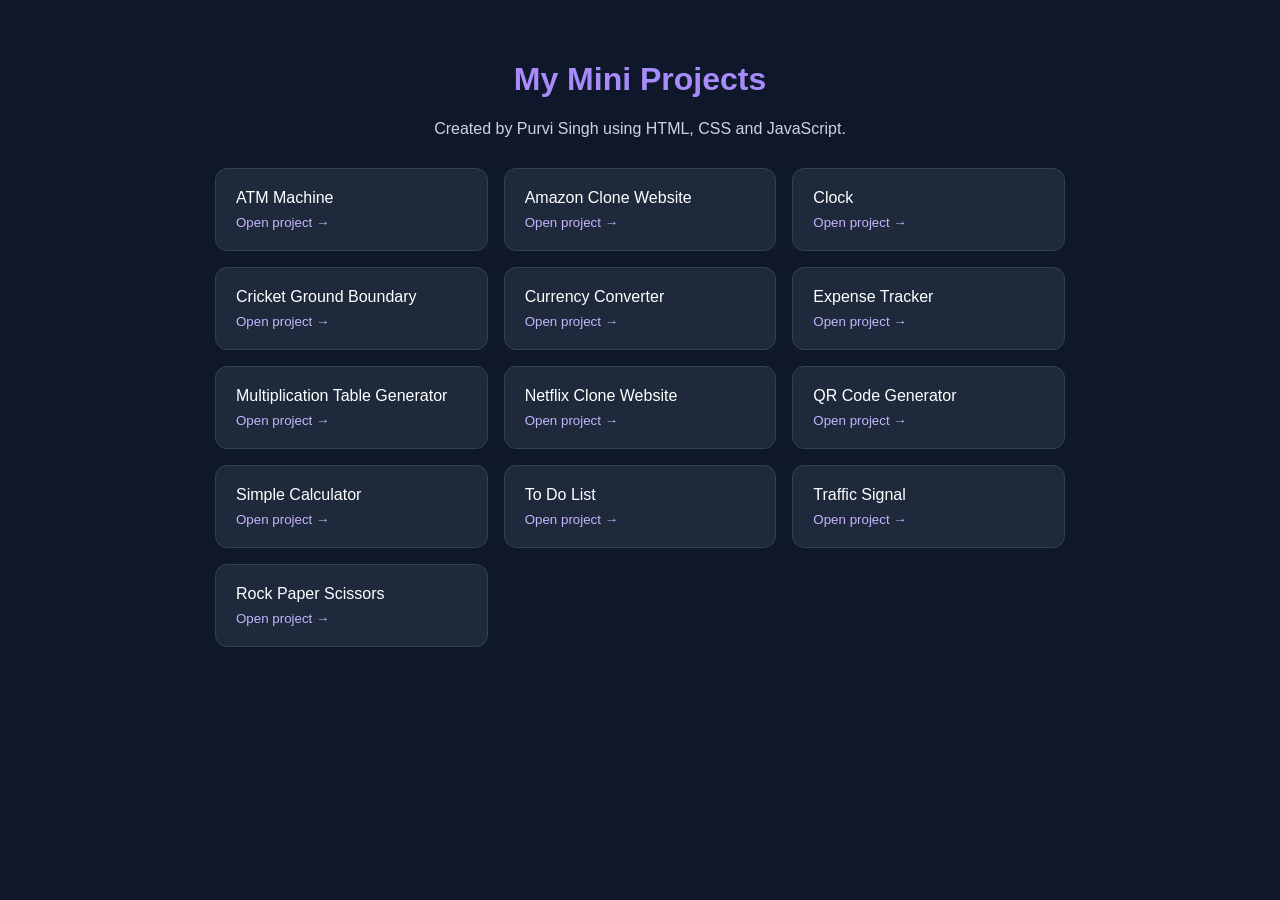
<file: index.html>
<!DOCTYPE html>
<html lang="en">
<head>
    <meta charset="UTF-8">
    <meta name="viewport" content="width=device-width, initial-scale=1.0">
    <title>My Mini Projects | Purvi Singh</title>
    <style>
        * { box-sizing: border-box; }
        body {
            margin: 0;
            padding: 40px 20px;
            font-family: Arial, sans-serif;
            background: #0f172a;
            color: #f8fafc;
        }
        main { max-width: 850px; margin: auto; }
        h1 { color: #a78bfa; text-align: center; }
        p { color: #cbd5e1; text-align: center; }
        .projects {
            display: grid;
            grid-template-columns: repeat(auto-fit, minmax(220px, 1fr));
            gap: 16px;
            margin-top: 30px;
        }
        a {
            display: block;
            padding: 20px;
            border: 1px solid #334155;
            border-radius: 12px;
            background: #1e293b;
            color: white;
            text-decoration: none;
            transition: .2s;
        }
        a:hover {
            border-color: #8b5cf6;
            background: #312e81;
            transform: translateY(-3px);
        }
        small { display: block; color: #c4b5fd; margin-top: 8px; }
    </style>
</head>
<body>
<main>
    <h1>My Mini Projects</h1>
    <p>Created by Purvi Singh using HTML, CSS and JavaScript.</p>

    <div class="projects">
        <a href="./ATM%20Machine/">ATM Machine<small>Open project →</small></a>
        <a href="./Amazon%20Clone%20website/">Amazon Clone Website<small>Open project →</small></a>
        <a href="./Clock/">Clock<small>Open project →</small></a>
        <a href="./Cricket_ground_boundary/">Cricket Ground Boundary<small>Open project →</small></a>
        <a href="./Currency%20Converter/">Currency Converter<small>Open project →</small></a>
        <a href="./Expense%20Tracker/">Expense Tracker<small>Open project →</small></a>
        <a href="./Multiplication%20table%20generator/">Multiplication Table Generator<small>Open project →</small></a>
        <a href="./Netflix%20clone%20website/">Netflix Clone Website<small>Open project →</small></a>
        <a href="./QR%20Code%20Generator/">QR Code Generator<small>Open project →</small></a>
        <a href="./Simple%20Calculator/">Simple Calculator<small>Open project →</small></a>
        <a href="./To%20do%20list/">To Do List<small>Open project →</small></a>
        <a href="./Traffic%20Signal/">Traffic Signal<small>Open project →</small></a>
        <a href="./rock_paper_scissors/">Rock Paper Scissors<small>Open project →</small></a>
    </div>
</main>
</body>
</html>
</file>
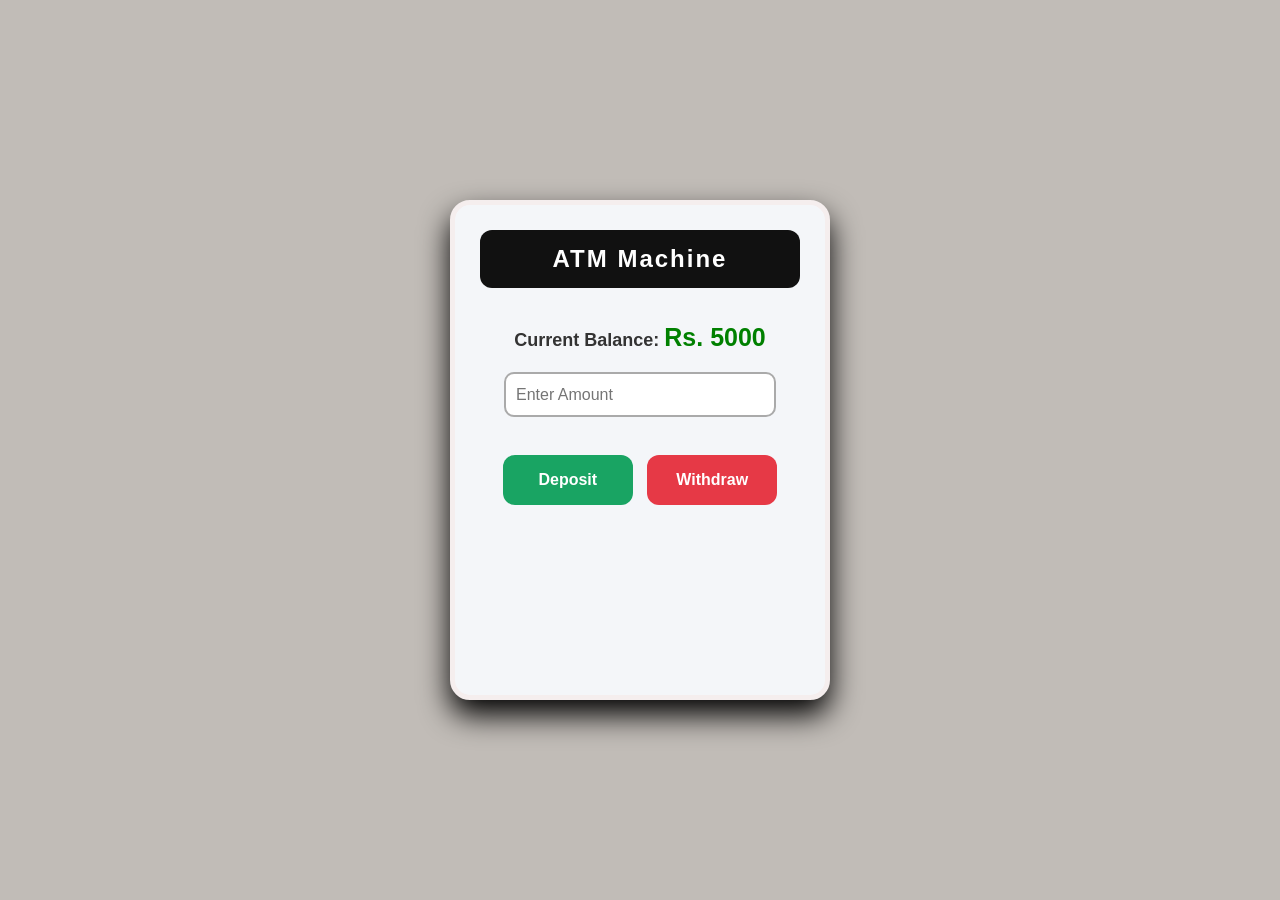
<file: ATM Machine/index.html>
<!DOCTYPE html>
<html lang="en">
<head>
    <meta charset="UTF-8">
    <meta name="viewport" content="width=device-width, initial-scale=1.0">
    <title>ATM Machine</title>
    <link rel="stylesheet" href="style.css">
</head>
<body>
    <div class="atm">
        <h2>ATM Machine</h2>
        <p>Current Balance:   
                                <span id="balance">Rs. 5000</span></p>

        <input type="number" id="amount" placeholder="Enter Amount">
        <br><br>
        <button class="deposit" onclick="deposit()">Deposit</button>
        <button class="withdraw" onclick="withdraw()">Withdraw</button>
        <p id="message"></p>
    </div>

    <script>
        let balance=5000;
        function deposit(){
            let amount= Number(document.getElementById("amount").value)
            if(amount>0){
                balance=balance+amount;
                document.getElementById("balance").innerText=balance;
                document.getElementById("message").innerText="Rs." + amount + " Deposited Successfully.";
            }
            else{
                document.getElementById("message").innerText="Enter Valid Amount";
            }
        }
        function withdraw(){
            let amount= Number(document.getElementById("amount").value)
            if(amount>0){
                balance=balance-amount;
                document.getElementById("balance").innerText=balance;
                document.getElementById("message").innerText= "Rs." + amount + " Withdrawn Successfully.";
            }
            else{
                document.getElementById("message").innerText="Unsufficient Balance";
            }
        }

    </script>
</body>
</html>
</file>
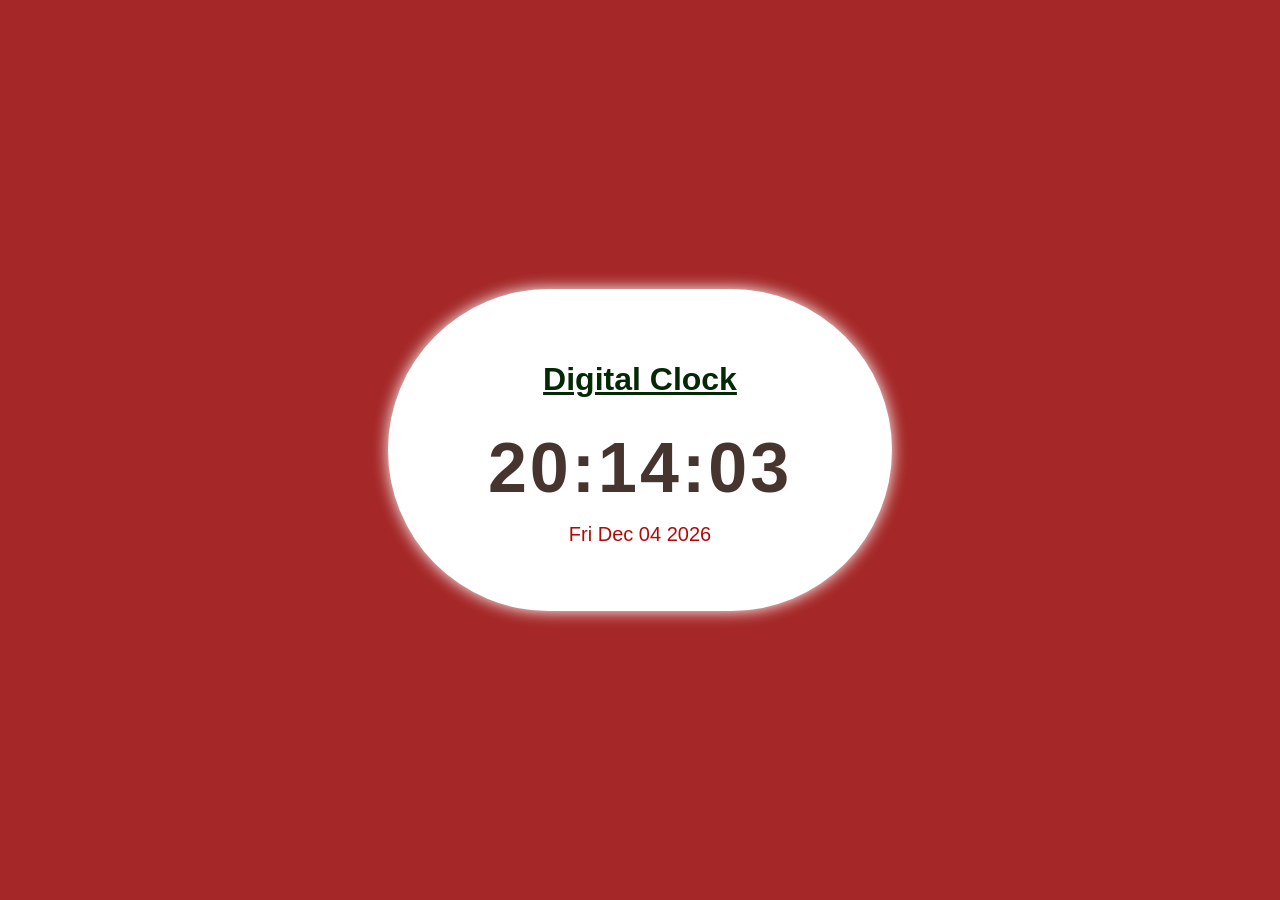
<file: Clock/index.html>
<!DOCTYPE html>
<html lang="en">
<head>
    <meta charset="UTF-8">
    <meta name="viewport" content="width=device-width, initial-scale=1.0">
    <title>Clock</title>
    <link rel="stylesheet" href="style.css">
</head>
<body>
    <div class="clock_container">
        <h1><u>Digital Clock</u></h1>
        <div id="clock">00:00:00</div>
        <div id="date"></div>
    </div>
</body>
<script src="script.js"></script>
</html>
</file>
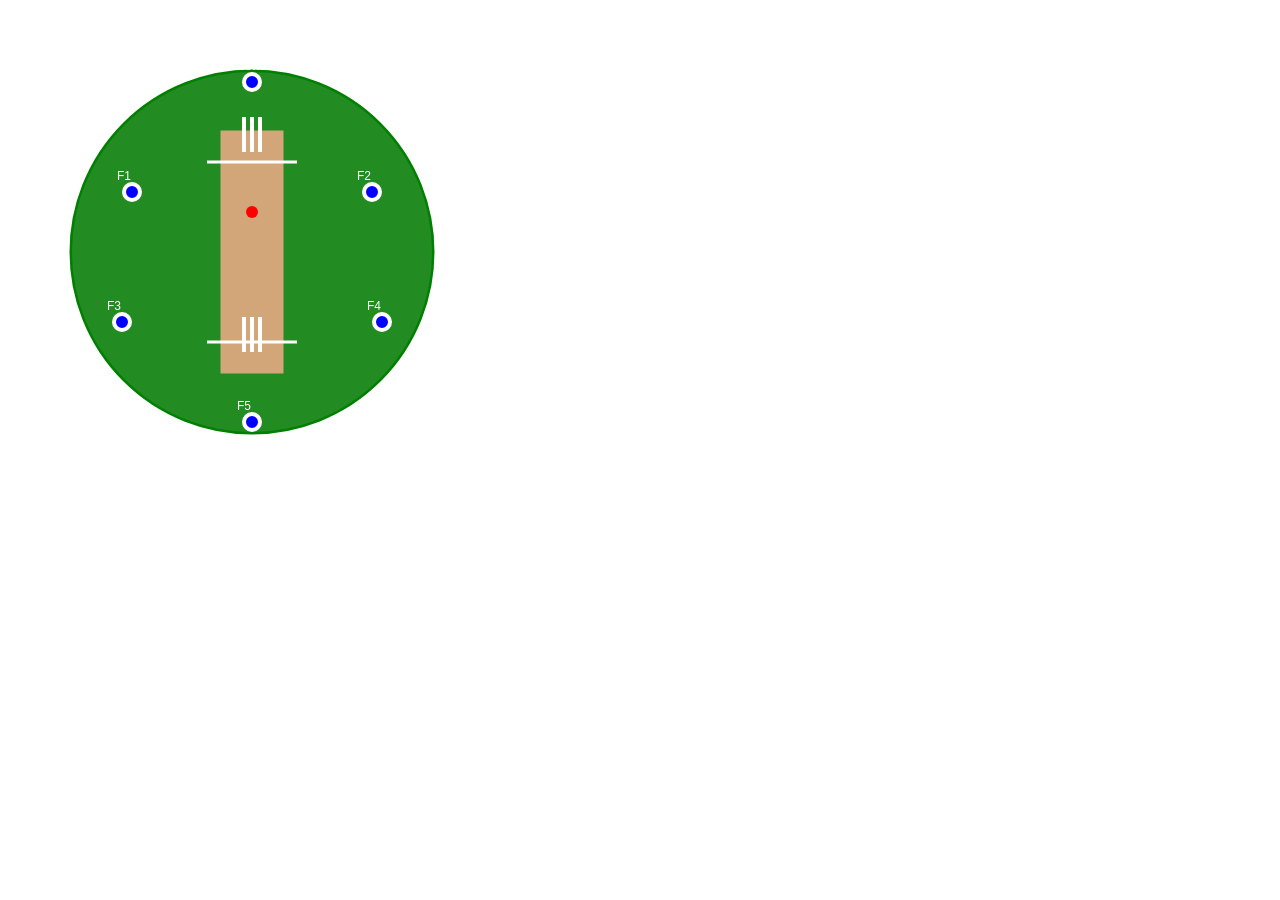
<file: Cricket_ground_boundary/index.html>
<!DOCTYPE html>
<html lang="en">
<head>
    <meta charset="UTF-8">
    <meta name="viewport" content="width=device-width, initial-scale=1.0">
    <title>Cricket Ground Boundary</title>
    <link rel="stylesheet" href="style.css">
</head>
<body>
    <script src="script.js"></script>
</body>
</html>
</file>
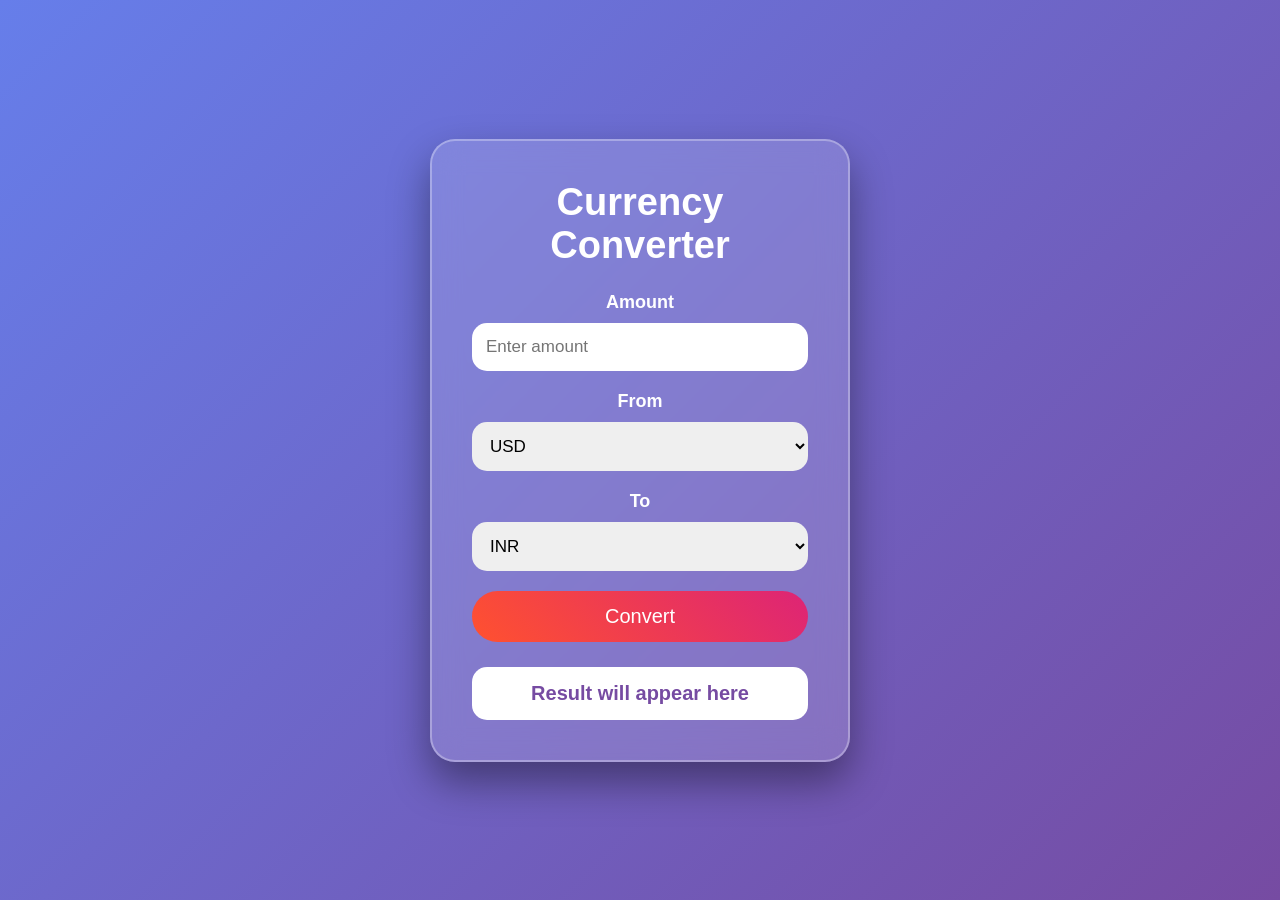
<file: Currency Converter/index.html>
<!DOCTYPE html>
<html lang="en">
<head>

<meta charset="UTF-8">
<meta name="viewport" content="width=device-width, initial-scale=1.0">

<title>Currency Converter</title>

<style>

*{
    margin:0;
    padding:0;
    box-sizing:border-box;
    font-family:'Segoe UI',Arial,sans-serif;
}


body{

    height:100vh;

    display:flex;
    justify-content:center;
    align-items:center;
    flex-direction:column;

    background:
    linear-gradient(135deg,#667eea,#764ba2);

}


/* Card */

.container{

    width:420px;

    padding:40px;

    background:rgba(255,255,255,0.15);

    border:2px solid rgba(255,255,255,0.3);

    border-radius:25px;

    backdrop-filter:blur(15px);

    box-shadow:
    0 20px 40px rgba(0,0,0,0.4);

    text-align:center;

}



h1{

    color:white;

    margin-bottom:25px;

    font-size:38px;

}



/* Labels */

label{

    color:white;

    font-size:18px;

    font-weight:bold;

}



/* Inputs */

input,select{

    width:100%;

    padding:14px;

    margin:10px 0 20px;

    border:none;

    outline:none;

    border-radius:15px;

    font-size:17px;

}



/* Button */

button{

    width:100%;

    padding:14px;

    border:none;

    border-radius:30px;

    background:
    linear-gradient(45deg,#ff512f,#dd2476);

    color:white;

    font-size:20px;

    cursor:pointer;

    transition:.3s;

}


button:hover{

    transform:scale(1.05);

}



/* Result */

#result{

    margin-top:25px;

    background:white;

    color:#764ba2;

    padding:15px;

    border-radius:15px;

    font-size:20px;

    font-weight:bold;

}



</style>

</head>


<body>


<div class="container">


<h1>Currency Converter</h1>


<label>Amount</label>

<input 
type="number" 
id="amount" 
placeholder="Enter amount">



<label>From</label>

<select id="from">

<option value="USD">USD</option>
<option value="INR">INR</option>
<option value="EUR">EUR</option>

</select>



<label>To</label>

<select id="to">

<option value="INR">INR</option>
<option value="USD">USD</option>
<option value="EUR">EUR</option>

</select>




<button onclick="convertCurrency()">

Convert

</button>



<h3 id="result">
Result will appear here
</h3>



</div>





<script>


function convertCurrency(){


let amount =
Number(document.getElementById("amount").value);


let from =
document.getElementById("from").value;


let to =
document.getElementById("to").value;



let rate = 1;



// conversion rates

if(from=="USD" && to=="INR")
{
    rate = 83;
}


else if(from=="INR" && to=="USD")
{
    rate = 1/83;
}


else if(from=="EUR" && to=="INR")
{
    rate = 90;
}


else if(from=="INR" && to=="EUR")
{
    rate = 1/90;
}


else if(from=="USD" && to=="EUR")
{
    rate = 0.92;
}


else if(from=="EUR" && to=="USD")
{
    rate = 1.08;
}


else{

    rate = 1;

}



let result = amount * rate;



document.getElementById("result").innerHTML =

amount+" "+from+
" = "+
result.toFixed(2)+" "+to;


}



</script>



</body>
</html>
</file>
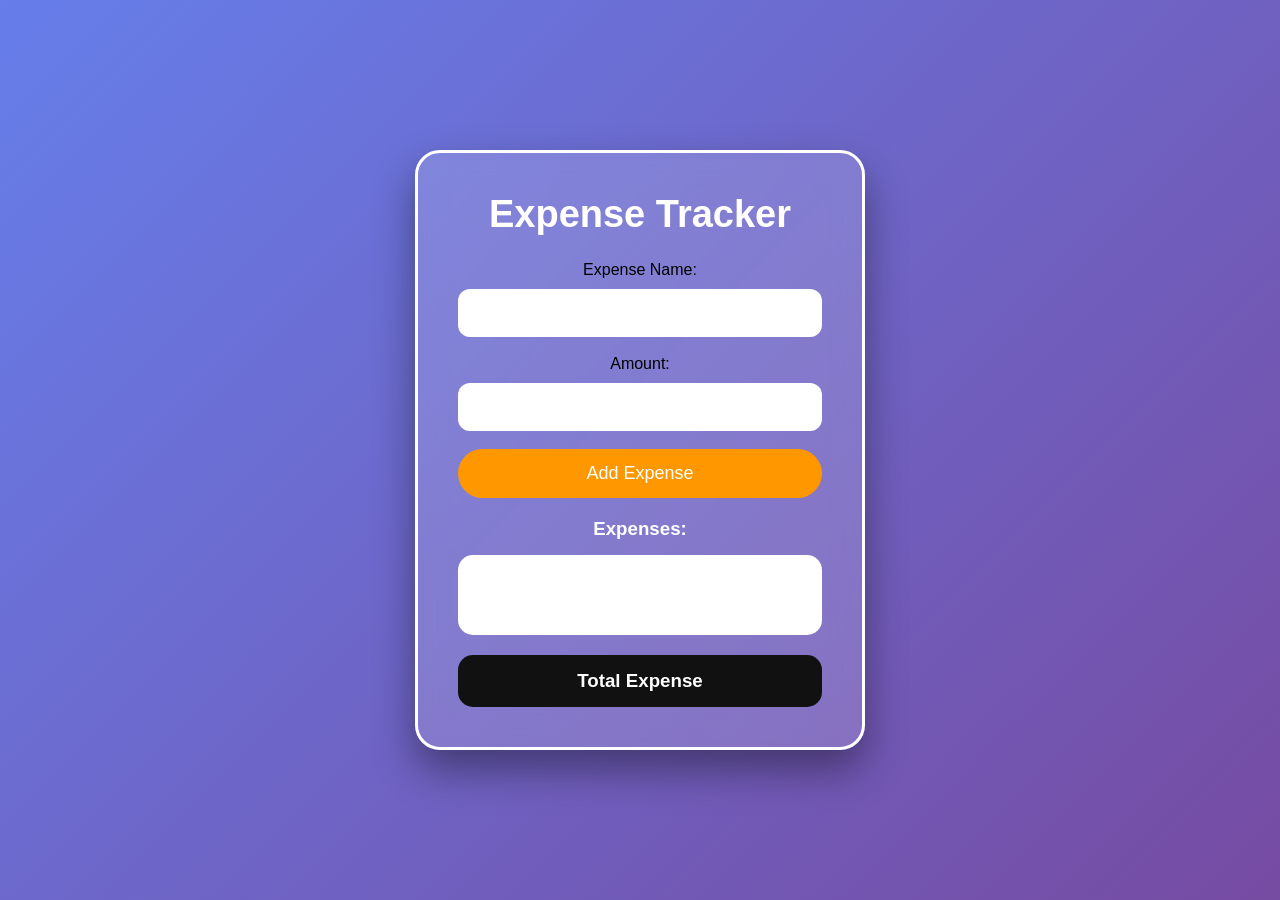
<file: Expense Tracker/index.html>
<!DOCTYPE html>
<html lang="en">
<head>
    <meta charset="UTF-8">
    <meta name="viewport" content="width=device-width, initial-scale=1.0">
    <title>Expense Tracker</title>
</head>
<style>
    *{
    margin:0;
    padding:0;
    box-sizing:border-box;
    font-family:Arial, Helvetica, sans-serif;
}


body{

    height:100vh;

    display:flex;
    justify-content:center;
    align-items:center;

    background:linear-gradient(135deg,#667eea,#764ba2);

}



/* Main Border Box */

.container{

    width:450px;

    padding:40px;

    border:3px solid white;

    border-radius:25px;

    background:rgba(255,255,255,0.15);

    backdrop-filter:blur(15px);

    box-shadow:
    0 20px 40px rgba(0,0,0,0.4);

    text-align:center;

}



/* Title */

h2{

    color:white;

    font-size:38px;

    margin-bottom:25px;

}



/* Inputs */

input{

    width:100%;

    padding:14px;

    border:none;

    outline:none;

    border-radius:12px;

    margin-top:10px;

    font-size:17px;

}



/* Button */

button{

    width:100%;

    padding:14px;

    border:none;

    border-radius:25px;

    background:#ff9800;

    color:white;

    font-size:18px;

    cursor:pointer;

    transition:.3s;

}


button:hover{

    background:#ff5722;

    transform:scale(1.05);

}




h3{

    color:white;

    margin-top:20px;

}



/* Expense list */


#expenseList{

    list-style:none;

    width:100%;

    min-height:80px;

    margin-top:15px;

    padding:10px;

    background:white;

    border-radius:15px;

}



#expenseList li{

    background:#080707;

    color:#333;

    padding:12px;

    margin:8px;

    border-radius:10px;

    font-weight:bold;

}



/* Total */


#total{

    background:#111;

    padding:15px;

    border-radius:15px;

    margin-top:20px;

    color:white;

}
</style>

    <body>

<div class="container">

    <h2>Expense Tracker</h2>

    Expense Name:
    <input type="text" id="expenseName">

    <br><br>

    Amount:
    <input type="number" id="amount">

    <br><br>

    <button onclick="addExpense()">Add Expense</button>

    <h3>Expenses:</h3>

    <ul id="expenseList"></ul>

    <h3 id="total">Total Expense</h3>

</div>

    <script>

let totalExpense = 0;


function addExpense(){

    let name = document.getElementById("expenseName").value;
    let amount = Number(document.getElementById("amount").value);


    if(name != "" && amount > 0){


        let li = document.createElement("li");


        li.innerHTML = `
            <span>${name}</span>
            <span>₹${amount}</span>
        `;


        document.getElementById("expenseList")
        .appendChild(li);



        totalExpense = totalExpense + amount;


        document.getElementById("total").innerHTML =
        "Total Expense: ₹" + totalExpense;



        document.getElementById("expenseName").value="";
        document.getElementById("amount").value="";

    }

}

</script>
</body>
</html>
</file>
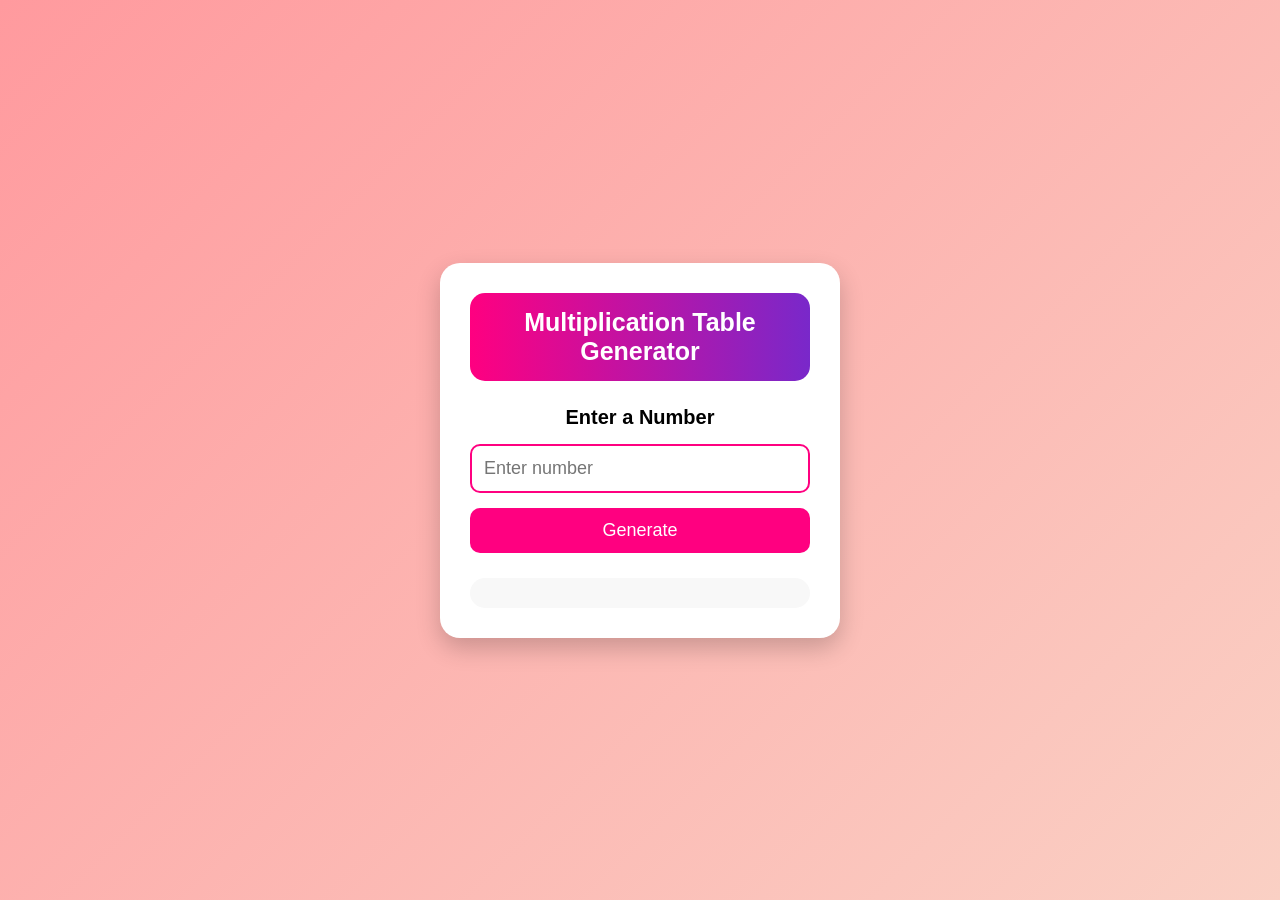
<file: Multiplication table generator/index.html>
<!DOCTYPE html>
<html lang="en">
<head>
    <meta charset="UTF-8">
    <meta name="viewport" content="width=device-width, initial-scale=1.0">
    <title>Multiplication Table Generator</title>
    <link rel="stylesheet" href="style.css">
</head>

<body>

    <div class="container">

        <h1>Multiplication Table Generator</h1>

        <div class="enter">
            <label for="num">Enter a Number</label>
            <input type="number" id="num" placeholder="Enter number">

            <button onclick="generateTable()">Generate</button>
        </div>

        <div id="result"></div>

    </div>


<script src="script.js"></script>

</body>
</html>
</file>
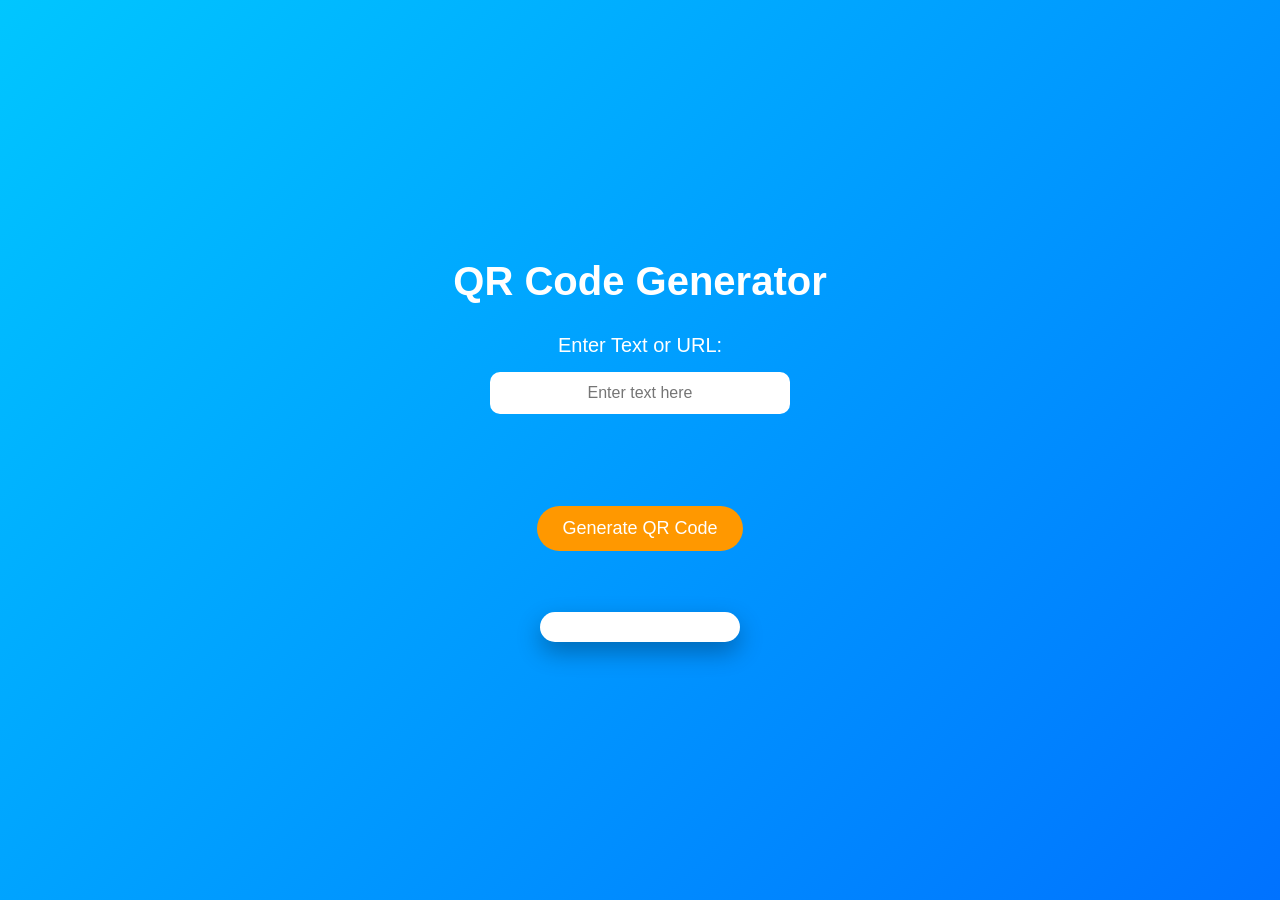
<file: QR Code Generator/index.html>
<!DOCTYPE html>
<html lang="en">
<head>
    <meta charset="UTF-8">
    <meta name="viewport" content="width=device-width, initial-scale=1.0">
    <title>QR Code Generator</title>
    <link rel="stylesheet" href="style.css">
</head>
<body>
    <h1>QR Code Generator</h1>

    <label>Enter Text or URL: </label>
    <input type="text" id="text" placeholder="Enter text here">
    <br><br><br><br>

    <button class="btn" onclick="generateQR()">Generate QR Code</button>
    <br><br>

    <img id="qrimage" width="200">

    <script src="script.js"></script>
</body>
</html>
</file>
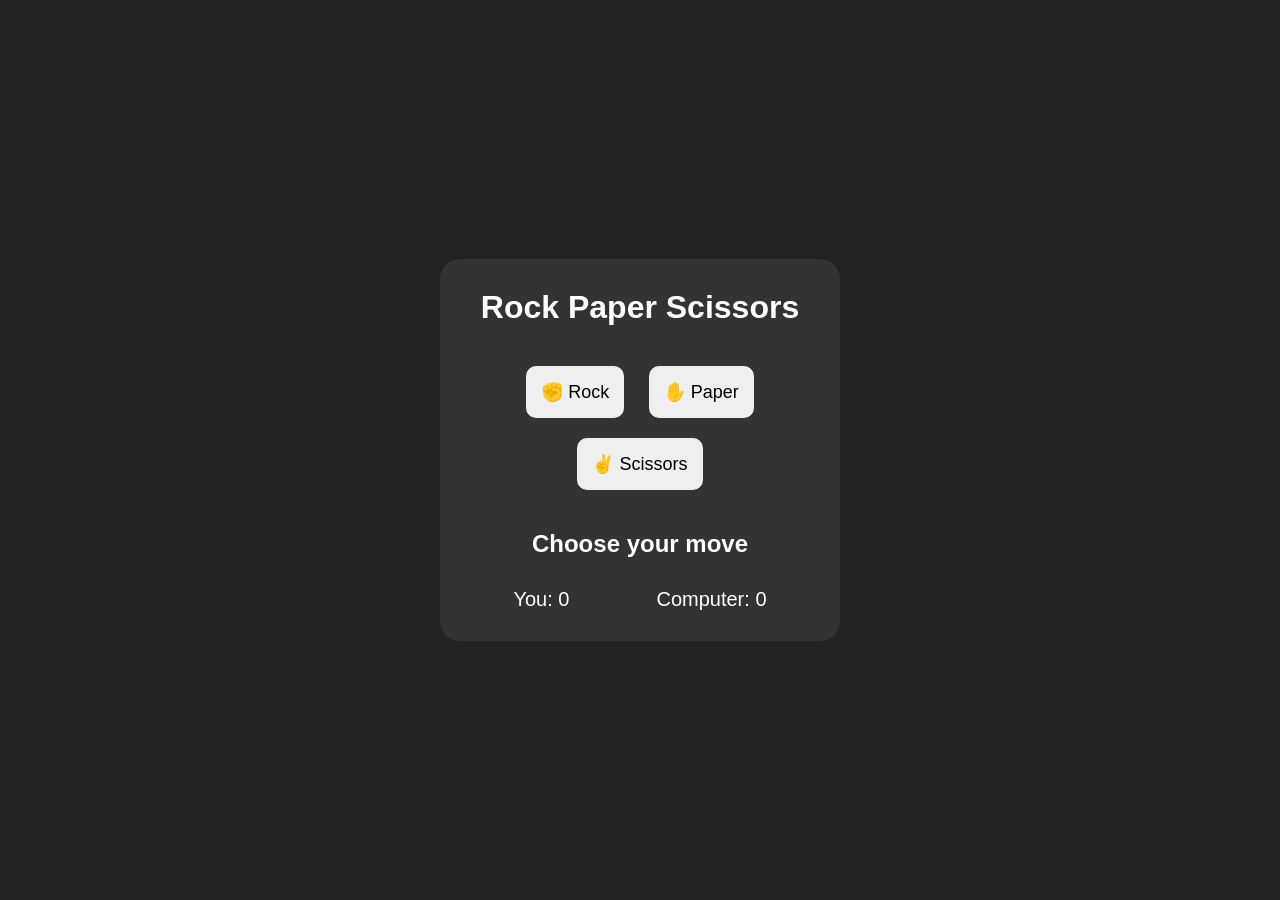
<file: rock_paper_scissors/index.html>
<!DOCTYPE html>
<html>
<head>
    <title>Rock Paper Scissors</title>

    <link rel="stylesheet" href="style.css">

</head>

<body>

<div class="game">

    <h1>Rock Paper Scissors</h1>

    <div class="choices">

        <button onclick="playGame('rock')">
            ✊ Rock
        </button>

        <button onclick="playGame('paper')">
            ✋ Paper
        </button>

        <button onclick="playGame('scissors')">
            ✌ Scissors
        </button>

    </div>


    <h2 id="result">
        Choose your move
    </h2>


    <div class="score">

        <p>
            You:
            <span id="userScore">0</span>
        </p>

        <p>
            Computer:
            <span id="computerScore">0</span>
        </p>

    </div>


</div>


<script src="script.js"></script>

</body>
</html>
</file>
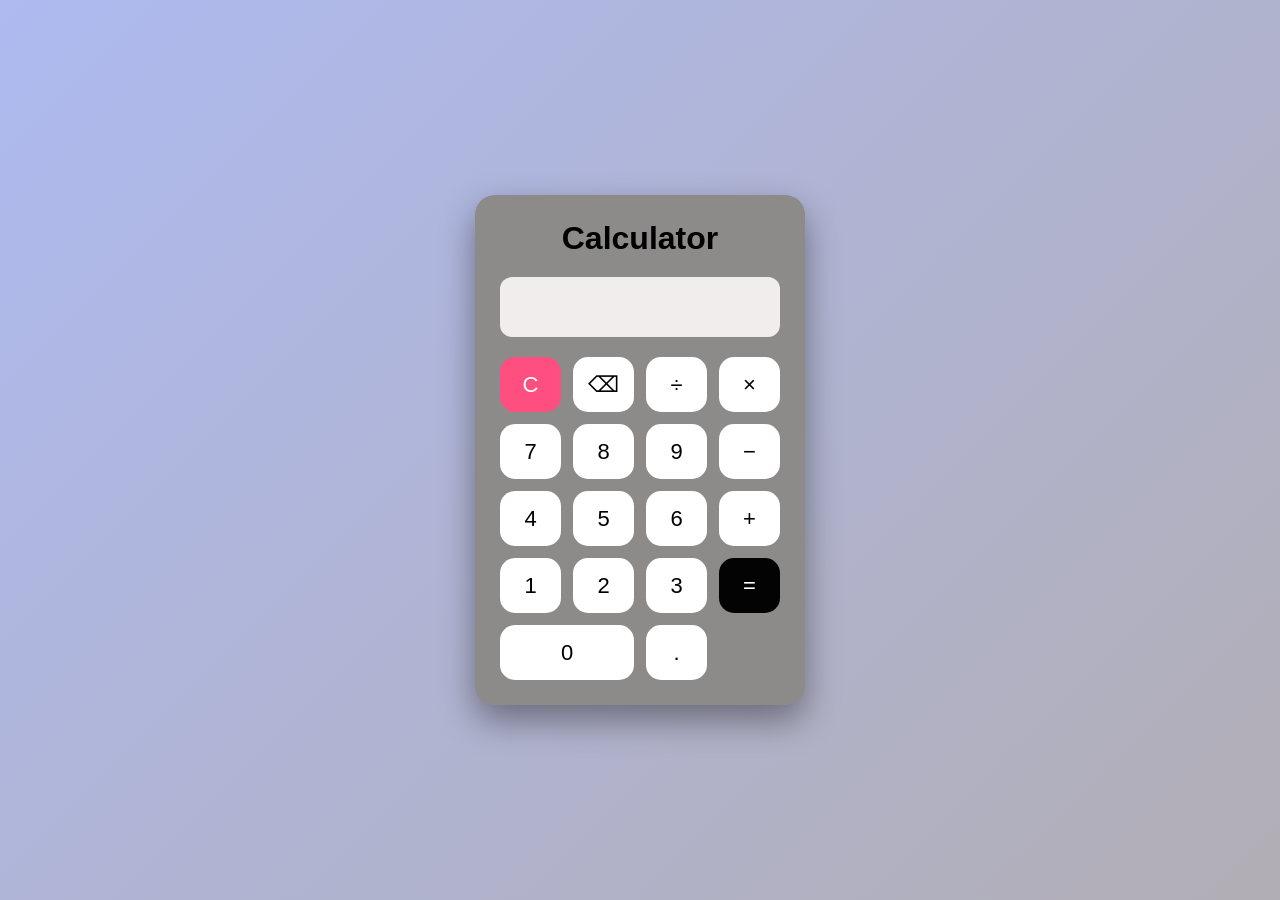
<file: Simple Calculator/index.html>
<!DOCTYPE html>
<html lang="en">
<head>
<meta charset="UTF-8">
<meta name="viewport" content="width=device-width, initial-scale=1.0">

<title>Calculator</title>

<link rel="stylesheet" href="style.css">

</head>

<body>


<div class="calculator">

<h1>Calculator</h1>


<input type="text" id="display" disabled>


<div class="buttons">

<button onclick="clearDisplay()">C</button>
<button onclick="deleteChar()">⌫</button>
<button onclick="add('/')">÷</button>
<button onclick="add('*')">×</button>


<button onclick="add('7')">7</button>
<button onclick="add('8')">8</button>
<button onclick="add('9')">9</button>
<button onclick="add('-')">−</button>


<button onclick="add('4')">4</button>
<button onclick="add('5')">5</button>
<button onclick="add('6')">6</button>
<button onclick="add('+')">+</button>


<button onclick="add('1')">1</button>
<button onclick="add('2')">2</button>
<button onclick="add('3')">3</button>
<button onclick="calculate()">=</button>


<button onclick="add('0')" class="zero">0</button>
<button onclick="add('.')">.</button>


</div>


</div>


<script src="script.js"></script>

</body>
</html>
</file>
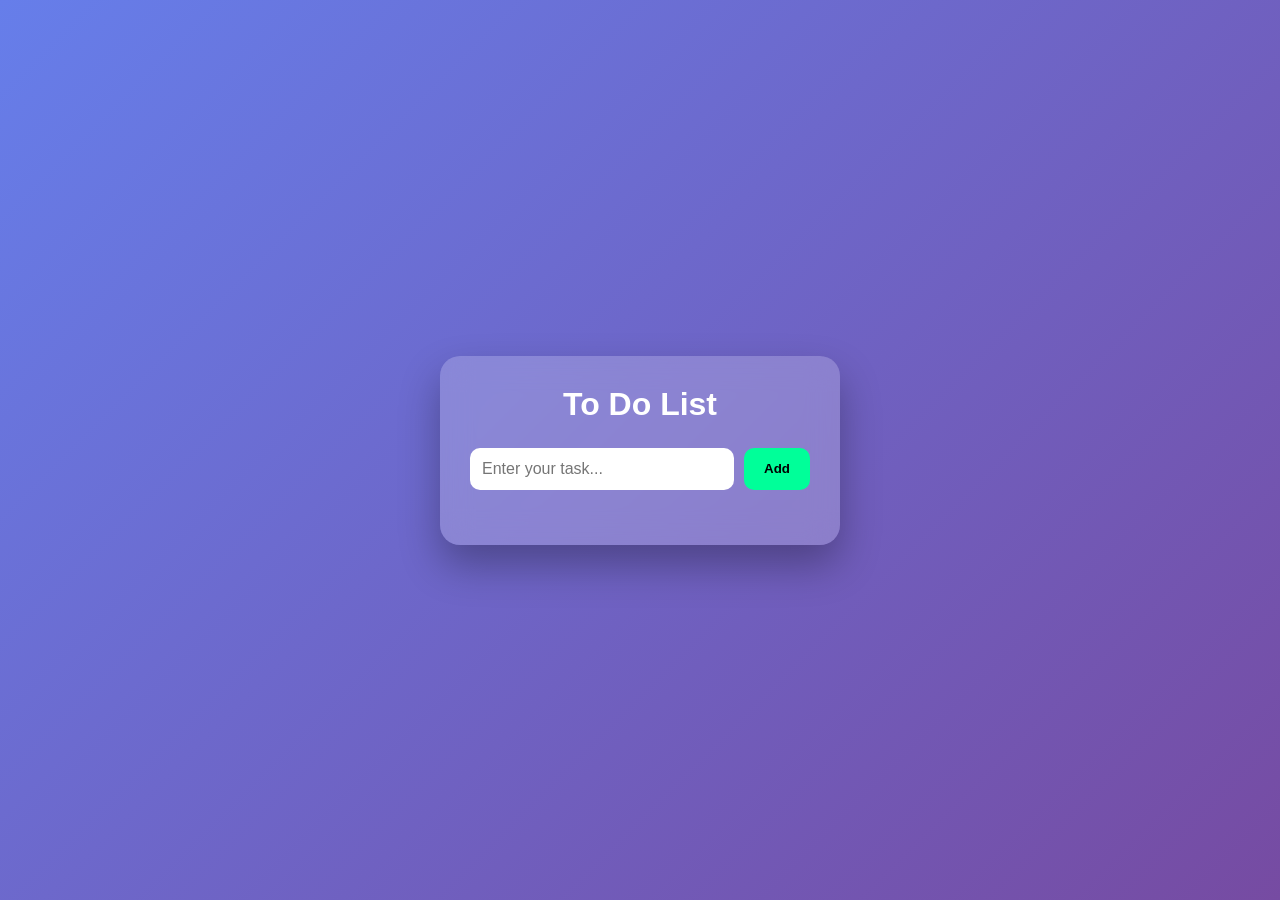
<file: To do list/index.html>
<!DOCTYPE html>
<html lang="en">
<head>
    <meta charset="UTF-8">
    <meta name="viewport" content="width=device-width, initial-scale=1.0">
    <title>To Do List</title>
    <link rel="stylesheet" href="style.css">
</head>

<body>

    <div class="container">

        <h1>To Do List</h1>

        <div class="input-box">
            <input type="text" id="taskInput" placeholder="Enter your task...">
            <button onclick="addTask()">Add</button>
        </div>

        <ul id="taskList"></ul>

    </div>


<script src="script.js"></script>

</body>
</html>
</file>
<file: ATM Machine/style.css>
*{
    margin:0;
    padding:0;
    box-sizing:border-box;
    font-family: Arial, Helvetica, sans-serif;
}

body{
    height:100vh;
    background: #c1bcb7;
    /*background: linear-gradient(135deg,#1e3c72,#2a5298);*/
    display:flex;
    justify-content:center;
    align-items:center;
}


/* ATM BODY */

.atm{
    width:380px;
    height:500px;
    background:#f4f6f9;
    border-radius:20px;
    padding:25px;
    box-shadow:0 15px 30px;
    text-align:center;
    border:5px solid #f5eeee;
}


/* HEADER */

h2{
    background:#111;
    color:white;
    padding:15px;
    border-radius:12px;
    margin-bottom:35px;
    letter-spacing:2px;
}


/* BALANCE */

p{
    font-size:18px;
    margin:20px;
    color:#333;
    font-weight:bold;
}

#balance{
    color:#008000;
    font-size:25px;
}


/* INPUT */

input{
    width:85%;
    height:45px;
    border-radius:10px;
    border:2px solid #aaa;
    padding:10px;
    font-size:16px;
    outline:none;
}


input:focus{
    border-color:#2a5298;
}


/* BUTTONS */

button{

    width:130px;
    height:50px;
    margin:20px 5px;
    border:none;
    border-radius:12px;
    font-size:16px;
    font-weight:bold;
    cursor:pointer;
    transition:0.3s;
}


/* DEPOSIT */

.deposit{
    background:#19a463;
    color:white;
}


.deposit:hover{
    background:#087a45;
    transform:scale(1.05);
}



/* WITHDRAW */

.withdraw{
    background:#e63946;
    color:white;
}


.withdraw:hover{
    background:#a4161a;
    transform:scale(1.05);
}



/* MESSAGE */

#message{
    margin-top:20px;
    color:#333;
    font-size:16px;
}
</file>
<file: Clock/style.css>
body{
    margin: 0;
    height: 100vh;
    display: flex;
    justify-content: center;
    align-items: center;
    background: rgba(155, 15, 15, 0.897);
    font-family: 'Lucida Sans', 'Lucida Sans Regular', 'Lucida Grande', 'Lucida Sans Unicode', Geneva, Verdana, sans-serif;
}

.clock_container{
    text-align: center;
    background: white;
    padding: 50px 100px;
    border-radius: 200px;
    box-shadow: 0 0 16px white ;
}

h1{
    color: rgb(5, 41, 5);
    font-weight: bold;
    margin-bottom: 30px;
}


#clock{
    font-size: 70px;
    font-weight: bold;
    letter-spacing: 3px;
    color: rgb(70, 53, 47);
}

#date{
    margin: 15px;
    color: rgb(176, 11, 11);
    font-size: 20px;
}
</file>
<file: Cricket_ground_boundary/style.css>
*{
    margin: 0%;
    padding: 0;
}

canvas{
    
}
</file>
<file: Multiplication table generator/style.css>
*{
    margin:0;
    padding:0;
    box-sizing:border-box;
    font-family:Arial, Helvetica, sans-serif;
}


body{
    height:100vh;
    display:flex;
    justify-content:center;
    align-items:center;
    background:linear-gradient(135deg,#ff9a9e,#fad0c4);
}


.container{
    width:400px;
    padding:30px;
    background:white;
    border-radius:20px;
    box-shadow:0 10px 25px rgba(0,0,0,0.2);
    text-align:center;
}


h1{
    background:linear-gradient(90deg,#ff0080,#7928ca);
    color:white;
    padding:15px;
    border-radius:15px;
    margin-bottom:25px;
    font-size:25px;
}


.enter{
    display:flex;
    flex-direction:column;
    gap:15px;
    font-size:20px;
    font-weight:bold;
}


input{
    padding:12px;
    border-radius:10px;
    border:2px solid #ff0080;
    font-size:18px;
    outline:none;
}


button{
    padding:12px;
    border:none;
    border-radius:10px;
    background:#ff0080;
    color:white;
    font-size:18px;
    cursor:pointer;
    transition:0.3s;
}


button:hover{
    background:#7928ca;
    transform:scale(1.05);
}


#result{
    margin-top:25px;
    background:#f8f8f8;
    padding:15px;
    border-radius:15px;
    font-size:20px;
    line-height:35px;
    color:#333;
}
</file>
<file: QR Code Generator/style.css>
*{
    margin: 0;
    padding: 0;
    box-sizing: border-box;
    font-family: Arial, Helvetica, sans-serif;
    text-align: center;
}

body{
    height: 100vh;
    display: flex;
    justify-content: center;
    align-items: center;
    background: linear-gradient(135deg,#00c6ff,#0072ff);
}

body{
    flex-direction: column;
}

h1{
    color: white;
    margin-bottom: 30px;
    font-size: 40px;
}

label{
    color: white;
    font-size: 20px;
}

input{
    width: 300px;
    padding: 12px;
    margin-top: 15px;
    border-radius: 10px;
    border: none;
    outline: none;
    font-size: 16px;
}

.btn{
    margin-top: 20px;
    padding: 12px 25px;

    background: #ff9800;
    color: white;

    border: none;
    border-radius: 25px;

    font-size: 18px;
    cursor: pointer;

    transition: 0.3s;

}

.btn:hover{

    background: #ff5722;
    transform: scale(1.05);
}

#qrimage{

    margin-top: 25px;
    padding: 15px;
    background: white;
    border-radius: 15px;
    box-shadow: 0 10px 25px rgba(0,0,0,0.3);
}
</file>
<file: rock_paper_scissors/style.css>
*{
    margin:0;
    padding:0;
    box-sizing:border-box;
}


body{

    height:100vh;
    display:flex;
    justify-content:center;
    align-items:center;

    background:#222;
    color:white;

    font-family:Arial;

}



.game{

    background:#333;

    width:400px;

    padding:30px;

    text-align:center;

    border-radius:20px;

}



h1{

    margin-bottom:30px;

}



button{

    padding:15px;

    margin:10px;

    font-size:18px;

    border:none;

    border-radius:10px;

    cursor:pointer;

}



button:hover{

    transform:scale(1.1);

}



#result{

    margin:30px;

}



.score{

    display:flex;

    justify-content:space-around;

    font-size:20px;

}
</file>
<file: Simple Calculator/style.css>
*{
    margin:0;
    padding:0;
    box-sizing:border-box;
}


body{

    height:100vh;

    display:flex;
    justify-content:center;
    align-items:center;
    box-shadow: 0 30px black;

    background:linear-gradient(135deg,#aebaf0,#b2aeb5);

    font-family:Arial;

}


.calculator{

    width:330px;

    background:rgb(141, 138, 138);

    padding:25px;

    border-radius:20px;

    box-shadow:0 15px 35px rgba(0,0,0,0.4);

}


h1{

    text-align:center;

    margin-bottom:20px;

    color:#000000;

}


#display{

    width:100%;

    height:60px;

    background:#f2eded;

    color:rgb(0, 0, 0);

    font-size:30px;

    text-align:right;

    padding:10px;

    border:none;

    border-radius:12px;

    margin-bottom:20px;

}



.buttons{

    display:grid;

    grid-template-columns:repeat(4,1fr);

    gap:12px;

}



button{

    height:55px;

    font-size:22px;

    border:none;

    border-radius:15px;

    cursor:pointer;

    background:white;

}


button:hover{

    background:#ddd;

}


button:nth-child(1){

    background:#ff4f81;

    color:white;

}


button:nth-child(16){

    background:#030303;

    color:white;

}



.zero{

    grid-column:span 2;

}
</file>
<file: To do list/style.css>
*{
    margin:0;
    padding:0;
    box-sizing:border-box;
    font-family:Arial, Helvetica, sans-serif;
}


body{
    height:100vh;
    display:flex;
    justify-content:center;
    align-items:center;
    background:linear-gradient(135deg,#667eea,#764ba2);
}



.container{

    width:400px;
    padding:30px;

    background:rgba(255,255,255,0.2);
    backdrop-filter:blur(15px);

    border-radius:20px;

    box-shadow:0 20px 40px rgba(0,0,0,0.3);

}


h1{

    text-align:center;
    color:white;
    margin-bottom:25px;

}


.input-box{

    display:flex;
    gap:10px;

}


input{

    flex:1;
    padding:12px;

    border:none;
    outline:none;

    border-radius:10px;

    font-size:16px;

}



button{

    padding:12px 20px;

    border:none;
    border-radius:10px;

    background:#00ff99;

    cursor:pointer;

    font-weight:bold;

    transition:0.3s;

}


button:hover{

    transform:scale(1.05);

    background:#00cc77;

}



ul{

    margin-top:25px;

    list-style:none;

}



li{

    background:white;

    padding:12px;

    margin-bottom:12px;

    border-radius:10px;

    display:flex;
    justify-content:space-between;
    align-items:center;

    animation:show 0.3s;

}



li.completed{

    text-decoration:line-through;

    opacity:0.5;

}



.delete{

    background:#ff4d4d;

    color:white;

    padding:7px 12px;

}



.delete:hover{

    background:#cc0000;

}



@keyframes show{

    from{
        transform:translateY(20px);
        opacity:0;
    }

    to{
        transform:translateY(0);
        opacity:1;
    }

}
</file>
